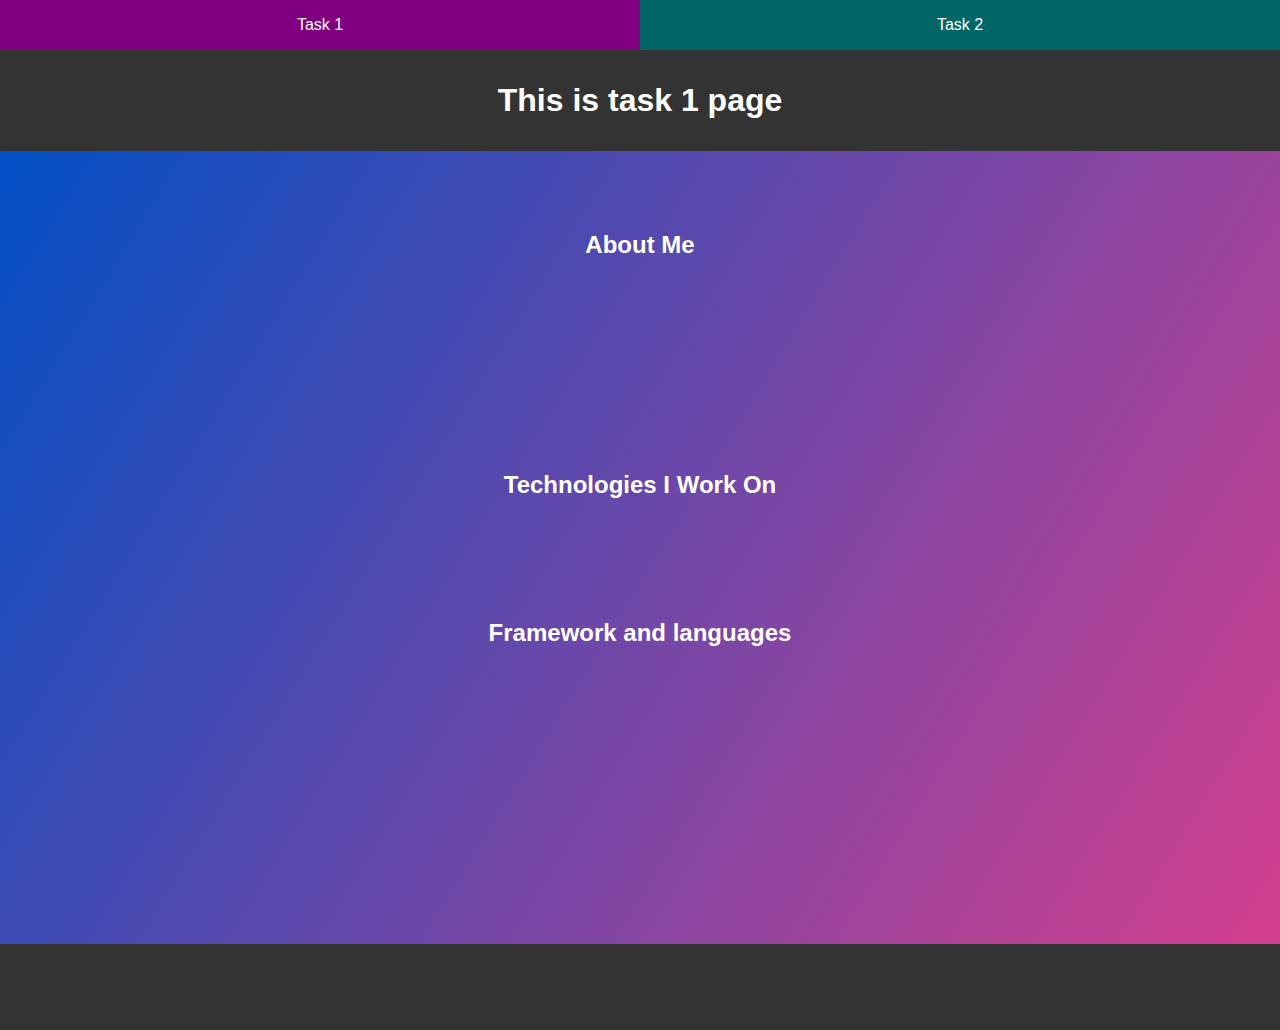
<file: index.html>
<!DOCTYPE html>
<html lang="en">
   <head>
      <meta name="viewport" content="width=device-width,initial-scale=1" />
      <meta charset="UTF-8">
      <meta name="viewport" content="width=device-width, initial-scale=1.0">
      <link rel="stylesheet" href="css/styles.css">
      <link rel="stylesheet" href="css/task1.css">
      <title>Task 1</title>
   </head>
   <body class="task1">
      <div class="nav-bar">
         <nav class="tab-navigation">
            <ul>
               <li class="active"><a href="index.html">Task 1</a></li>
               <li><a href="task2.html">Task 2</a></li>
            </ul>
         </nav>
      </div>
      <div class="content">
         <header>
            <h1>This is task 1 page </h1>
         </header>
         <main>
            <div class="grid-container">
               <div class="grid-row">
                  <h2 class="heading">About Me</h2>
                  <p>Greetings and welcome to my corner of the digital world! I'm a proficient software developer, well-versed in the art of front-end enchantment using HTML, CSS, and JavaScript. On the back-end frontier, I wield the power of C, Java, and Python to bring ideas to life through code. But my expertise doesn't stop there – I've also embarked on the exciting journey of data science and machine learning, unraveling insights and building intelligent solutions. With a passion for innovation and an eye for detail, I'm dedicated to crafting seamless user experiences and pushing the boundaries of technological exploration. Join me as we navigate the ever-evolving landscape of software together.</p>
               </div>
               <div class="grid-row">
                  <h2 class="heading">Technologies I Work On</h2>
                  <div class="sub-row ">
                     <div class="column head-frontend">Frontend </div>
                     <div class="column head-backend">Backend </div>
                     <div class="column head-ml">AIML </div>
                  </div>
               </div>
               <div class="grid-row">
                  <h2 class="heading">Framework and languages</h2>
                  <div class="sub-row ">
                     <div class="column">HTML</div>
                     <div class="column">CSS </div>
                     <div class="column">Javascript</div>
                     <div class="column">DJango </div>
                     <div class="column">Flask</div>
                     <div class="column">Fast API</div>
                     <div class="column">Python</div>
                     <div class="column">Pandas </div>
                     <div class="column">Numpy</div>
                     <div class="column">Tensorflow</div>
                     <div class="column">Pytorch</div>
                  </div>
               </div>
            </div>
      
     
      </main>
      <footer>
         <p style="text-align: center;">This webpage is made by <b>Shubham Satyam Dubey</b></p>
      </footer>
      </div>
   </body>
</html>
</file>
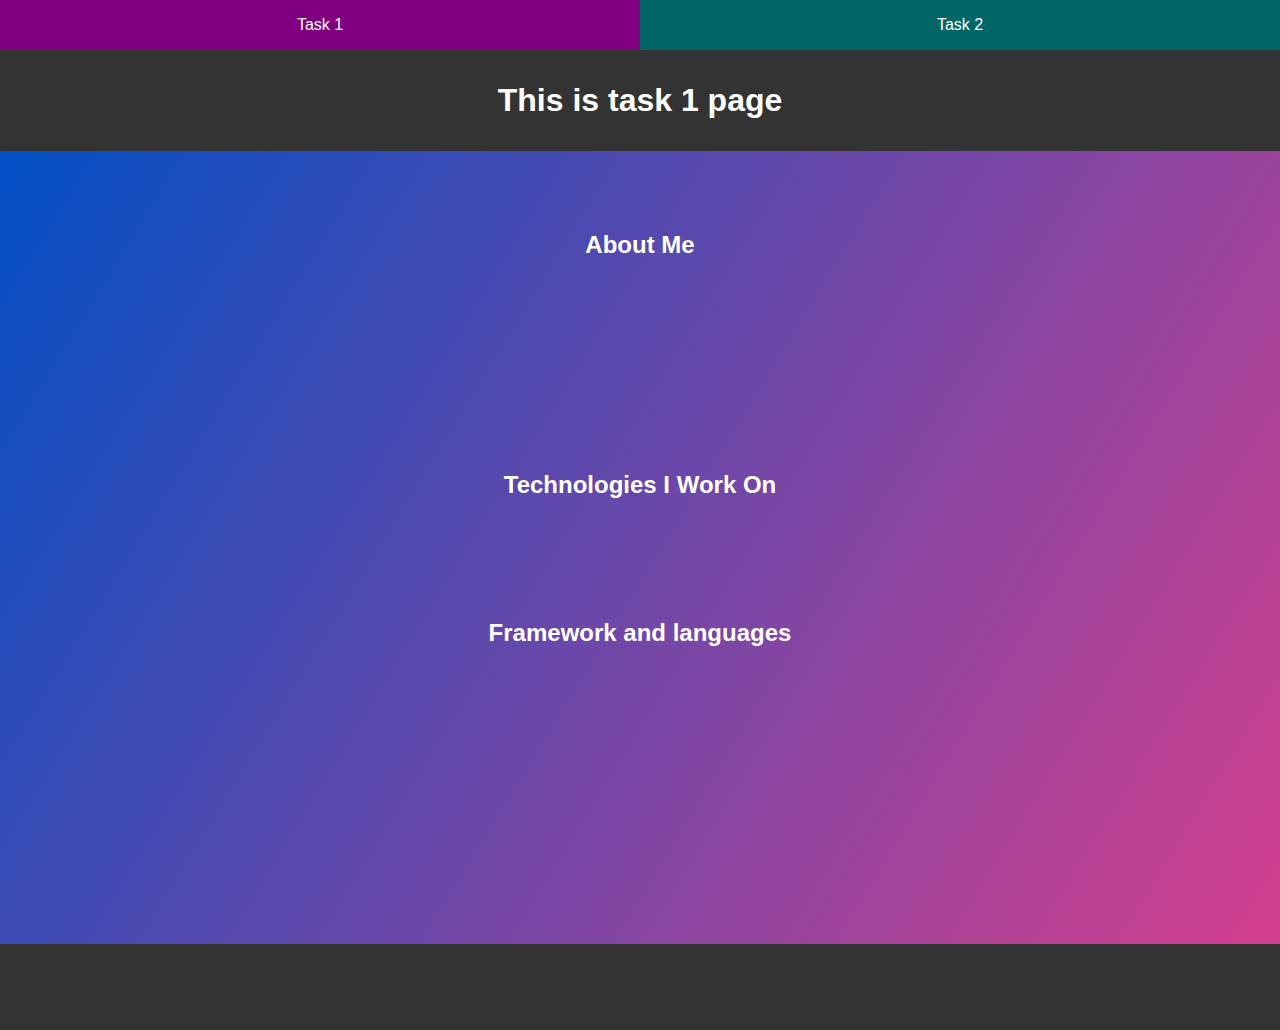
<file: task1.html>
<!DOCTYPE html>
<html lang="en">
   <head>
      <meta name="viewport" content="width=device-width,initial-scale=1" />
      <meta charset="UTF-8">
      <meta name="viewport" content="width=device-width, initial-scale=1.0">
      <link rel="stylesheet" href="css/styles.css">
      <link rel="stylesheet" href="css/task1.css">
      <title>Task 1</title>
   </head>
   <body class="task1">
      <div class="nav-bar">
         <nav class="tab-navigation">
            <ul>
               <li class="active"><a href="task1.html">Task 1</a></li>
               <li><a href="task2.html">Task 2</a></li>
            </ul>
         </nav>
      </div>
      <div class="content">
         <header>
            <h1>This is task 1 page </h1>
         </header>
         <main>
            <div class="grid-container">
               <div class="grid-row">
                  <h2 class="heading">About Me</h2>
                  <p>Greetings and welcome to my corner of the digital world! I'm a proficient software developer, well-versed in the art of front-end enchantment using HTML, CSS, and JavaScript. On the back-end frontier, I wield the power of C, Java, and Python to bring ideas to life through code. But my expertise doesn't stop there – I've also embarked on the exciting journey of data science and machine learning, unraveling insights and building intelligent solutions. With a passion for innovation and an eye for detail, I'm dedicated to crafting seamless user experiences and pushing the boundaries of technological exploration. Join me as we navigate the ever-evolving landscape of software together.</p>
               </div>
               <div class="grid-row">
                  <h2 class="heading">Technologies I Work On</h2>
                  <div class="sub-row ">
                     <div class="column head-frontend">Frontend </div>
                     <div class="column head-backend">Backend </div>
                     <div class="column head-ml">AIML </div>
                  </div>
               </div>
               <div class="grid-row">
                  <h2 class="heading">Framework and languages</h2>
                  <div class="sub-row ">
                     <div class="column">HTML</div>
                     <div class="column">CSS </div>
                     <div class="column">Javascript</div>
                     <div class="column">DJango </div>
                     <div class="column">Flask</div>
                     <div class="column">Fast API</div>
                     <div class="column">Python</div>
                     <div class="column">Pandas </div>
                     <div class="column">Numpy</div>
                     <div class="column">Tensorflow</div>
                     <div class="column">Pytorch</div>
                  </div>
               </div>
            </div>
      
     
      </main>
      <footer>
         <p style="text-align: center;">This webpage is made by <b>Shubham Satyam Dubey</b></p>
      </footer>
      </div>
   </body>
</html>
</file>
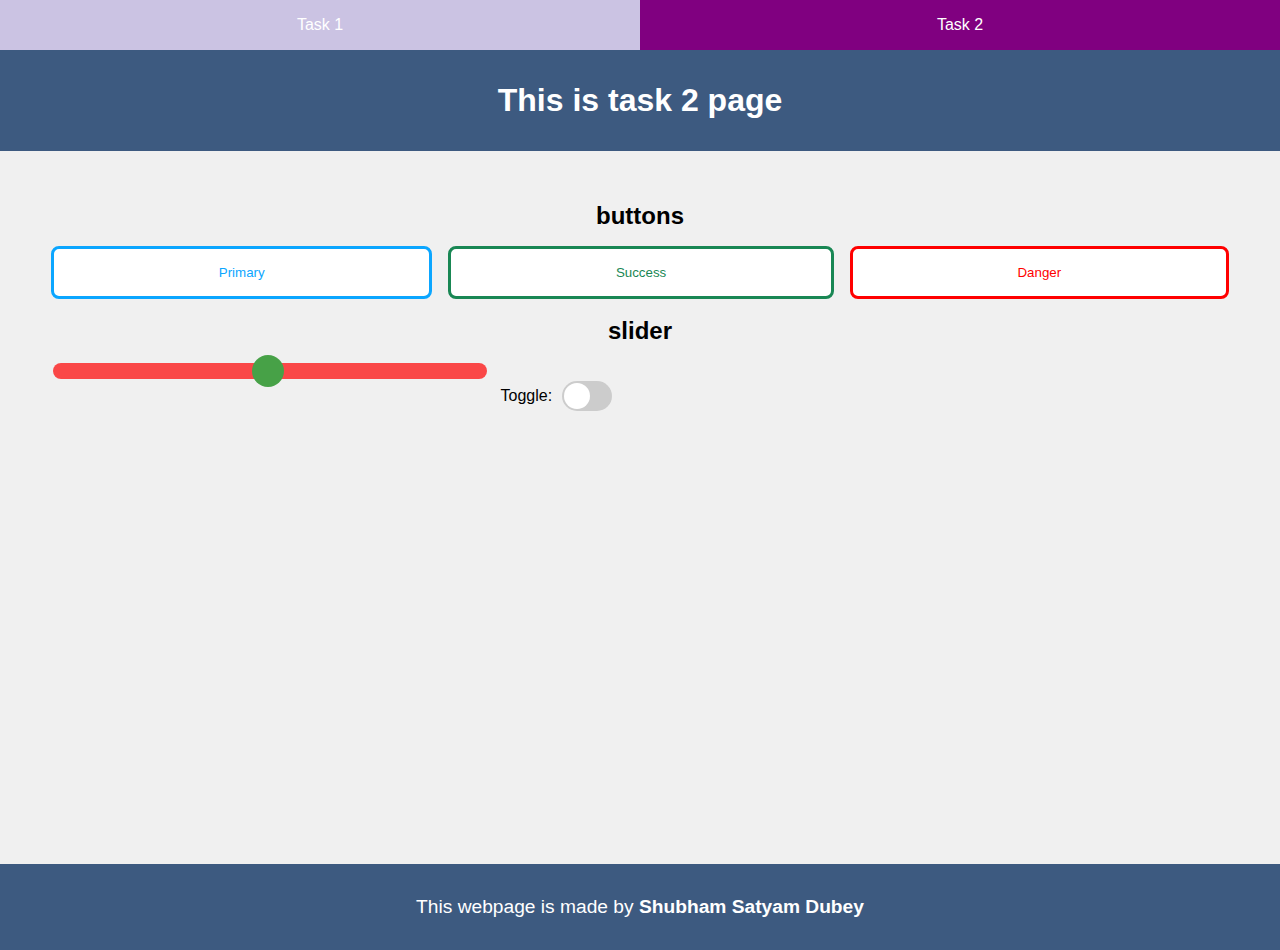
<file: task2.html>
<!DOCTYPE html>
<html lang="en">
   <head>
      <meta name="viewport" content="width=device-width,initial-scale=1" />
      <meta charset="UTF-8">
      <link rel="stylesheet" href="css/styles.css">
      <link rel="stylesheet" href="css/task2.css">
      <title>Task 2</title>
   </head>
   <body class="task1">
      <div class="nav-bar">
         <nav class="tab-navigation">
            <ul>
               <li><a href="index.html">Task 1</a></li>
               <li class="active"><a href="task2.html">Task 2</a></li>
            </ul>
         </nav>
      </div>
      <div class="content">
         <header>
            <h1>This is task 2 page </h1>
         </header>
         <main>
          <div class="grid-container">
               <div class="grid-row">
                  <h2 class="heading">buttons</h2>
                  <div class="sub-row">
                     <button class="button btn-primary">Primary</button>
                     <button class="button btn-success">Success</button>
                     <button class="button btn-danger">Danger</button>
                  </div>
                  <h2 class="heading">slider</h2>
                  <div class="sub-row">
                      <input class="slider" type="range" min="1" max="100" value="50">
                      <div class="toggle-container">
      <span class="toggle-label">Toggle:</span>
      <label class="toggle">
        <input type="checkbox">
        <span class="toggle-slider"></span>
      </label>
    </div>
                  </div>

      </div>
    </div>
     
      </main>
      <footer>
         <p style="text-align: center;">This webpage is made by <b>Shubham Satyam Dubey</b></p>
      </footer>
      </div>
   </body>
</html>
</file>
<file: css/styles.css>
html{
	font-size: 100%;
}

body {
  margin: 0;
  padding: 0;
  font-family: Arial, sans-serif;
}

.nav-bar .tab-navigation {
  background-color: #006666;
  color: white;
}

.nav-bar .tab-navigation ul {
  list-style: none;
  display: flex;
  padding: 0;
  margin: 0;
}

.nav-bar .tab-navigation li {
  flex: 1;
  text-align: center;
  cursor: pointer;
  transition: background-color 0.3s;
}

.nav-bar .tab-navigation a {
  display: block;
  text-decoration: none;
  color: inherit;
  padding: 1rem 0;
}

.nav-bar .tab-navigation li:hover {
  background-color: #CBC3E3;
}

/* Highlight the active page */
.nav-bar .tab-navigation li.active {
  background-color: purple;
}





@media all  and (max-width: 767px) {
  
  html{font-size : 80%; }
  
.content {
  min-height: 100vh;
}
.sub-row {
    gap: .2rem;
  }

 footer p{
  font-size: 12px;
}
}

@media all and (max-width: 300px) {
 
  html{font-size : 80%; }
  
.content {
  min-height: 100vh;
}
.sub-row {
    gap: .2rem;
  }
}
</file>
<file: css/task2.css>
.content {
  display: flex;
  flex-direction: column;
  min-height: 100vh;
  margin: auto;
}

p {
  margin: 0;
  padding: 0;
  text-align: center;
  font-size: 1.2rem;
}

h1 {
  margin: 0;
  padding: 0;
}

h2 {
  margin: 0;
  padding: 0;
}

header {
  background-color: #3d5a80;
  color: white;
  padding: 2rem 0;
  text-align: center;
}

main {
  background-image: ;
  flex: 1;
  padding: 2rem;
  background-color: #f0f0f0;
}

footer {
  text-align: center;
  align-content: center;
  padding: 2rem;
  background-color: #3d5a80;
  color: white;
}

.grid-container {
  display: grid;
  gap: 2rem;
  padding: 0.2rem;
}
.grid-row {
  display: grid;
  gap: 1rem;
  padding: 1rem;
}

.heading {
  text-align: center;
}

.sub-row {
  display: grid;
  grid-template-columns: auto auto auto;
  gap: 1rem;
  align-content: center;
  margin-bottom: 0.1rem;
  border: 4px;
  border-color: red;
}

.button {
  border: solid;
  padding: 1rem;
  cursor: pointer;
  border-radius: 0.5rem;
}

.btn-primary {
  color: #0ba6ff;
  border-color: #0ba6ff;
  background: linear-gradient(to top, #0ba6ff 50%, white 0%);
  background-size: 100% 200%;
  background-position: top left;
  transition: all 0.5s ease-out;
}

.btn-primary:hover {
  background-position: bottom left;
  color: white;
}

.btn-success {
  color: #198754;
  border-color: #198754;
  background: linear-gradient(to top, #198754 50%, white 0%);
  background-size: 100% 200%;
  background-position: top left;
  transition: all 0.5s ease-out;
}

.btn-success:hover {
  background-position: bottom left;
  color: white;
}

.btn-danger {
  color: red;
  border-color: red;
  background: linear-gradient(to top, red 50%, white 0%);
  background-size: 100% 200%;
  background-position: top left;
  transition: all 0.5s ease-out;
}

.btn-danger:hover {
  background-position: bottom left;
  color: white;
}

.slider {
  -webkit-appearance: none;
  appearance: none;
  width: 100%;
  height: 1rem;
  background: red;
  background-size: var(--value, 0%) 100%, 100% 100%;
  opacity: 0.7;
  transition: opacity 0.2s;
  border-radius: 2rem;
}

.slider::-webkit-slider-thumb {
  -webkit-appearance: none;
  appearance: none;
  width: 2rem;
  height: 2rem;
  background: green;
  cursor: pointer;
  border-radius: 2rem;
}

.slider::-moz-range-thumb {
  width: 100%;
  height: 2rem;
  background: white;
  cursor: pointer;
}

.toggle-container {
  margin-top: 20px;
  display: flex;
  align-items: center;
}

.toggle-label {
  margin-right: 10px;
}

.toggle {
  position: relative;
  width: 50px;
  height: 30px;
}

.toggle input[type="checkbox"] {
  display: none;
}

.toggle-slider {
  position: absolute;
  top: 0;
  left: 0;
  width: 100%;
  height: 100%;
  background-color: #ccc;
  border-radius: 15px;
  transition: background-color 0.3s ease, transform 0.3s ease;
}

.toggle-slider::before {
  content: "";
  position: absolute;
  width: 26px;
  height: 26px;
  background-color: white;
  border-radius: 50%;
  top: 2px;
  left: 2px;
  transition: transform 0.3s ease;
}

input[type="checkbox"]:checked + .toggle-slider {
  background-color: #66bb6a;
  transform: translateX(100%);
}

input[type="checkbox"]:checked + .toggle-slider::before {
  transform: translateX(22px);
  background-color: red;
}
</file>
<file: css/task1.css>
:root{
  --black: #333333; 
}

/* Reset some default styles */


body {
  color: white;
}

h1 {
  margin: 0;
  padding: 0;
}

h2 {
  margin: 0;
  padding: 0;
  animation: h2entry 1.5s ease 0s 1 normal forwards;
}

p{
  margin: 0;
  padding: 0;
  text-align: justify;
  text-justify: inter-word;
  font-size: 1.2rem;
  opacity: 0;
  animation: parentry 1.8s ease 0.5s 1 normal forwards;
}

.content {
  display: flex;
  flex-direction: column;
  min-height: 100vh;
  margin: auto;
}

header {
  background-color: var(--black);
  color: white;
  padding: 2rem 0;
  text-align: center;
}

main {
  background-image: linear-gradient(135grad, #0250c5 0%, #d43f8d 100%);
  flex: 1;
  padding: 2rem;
}

footer {
  text-align: center;
  align-content: center;
  padding: 2rem;
  background-color: var(--black);
  color: white;
}

.grid-container {
  display: grid;
  gap: 2rem;
  padding: 2rem;
}
.grid-row {
  display: grid;
  gap: 1rem;
  border : ;
  padding: 1rem;
  animation: radialWipe 3s ease 0s 1 normal forwards;
}

.heading {
  text-align: center;
}

.sub-row {
  display: grid;
  grid-template-columns: repeat(3, 1fr);
  gap: 1rem;
  align-content: center;
  margin-bottom: 0.1rem;
}

.head-frontend:hover ~ .list-frontend {
  font-style: bold;
  color: red;
  display: block;
}

.sub-row .column {
  border: 0;
  flex: 1;
  opacity: 0;
  padding: 0.5rem;
  text-align: center;
  font-size: 1.2rem;
  animation: fade 1s ease 1s 1 normal forwards;
}



@keyframes h2entry {
  0% {
    opacity: 0;
    transform: translateX(-250px);
  }

  100% {
    opacity: 1;
    transform: translateX(0);
  }
}


@keyframes parentry {
  0% {
    opacity: 0;
    transform: translateY(100px);
  }

  60% {
    opacity: 0;
    
  }

  100% {
    opacity: 1;
    transform: translateY(0);
  }
}

   
  

  @keyframes radialWipe {
    0% {
      border: .1rem solid transparent;
      border-radius: 1rem;
      
    }
    50% {
      border: .1rem solid transparent;
      border-radius: 1rem;
      
    }
    100% {
      border: .1rem solid white;
      border-radius: 1rem;
    }
  }

  
@keyframes fade {
  0% {
    opacity: 0;
    transform: scale(0);
  }
   40% {
    opacity: 0;
    
  }

  100% {
    opacity: 1;
    transform: scale(1);
  }
}

@keyframes banime{
  0%{
     border: 0.0rem solid #ddd;
  border-radius: 1rem;

  }

  100%{
     border: 0.1rem solid #ddd;
  border-radius: 1rem;

  }
}
</file>
